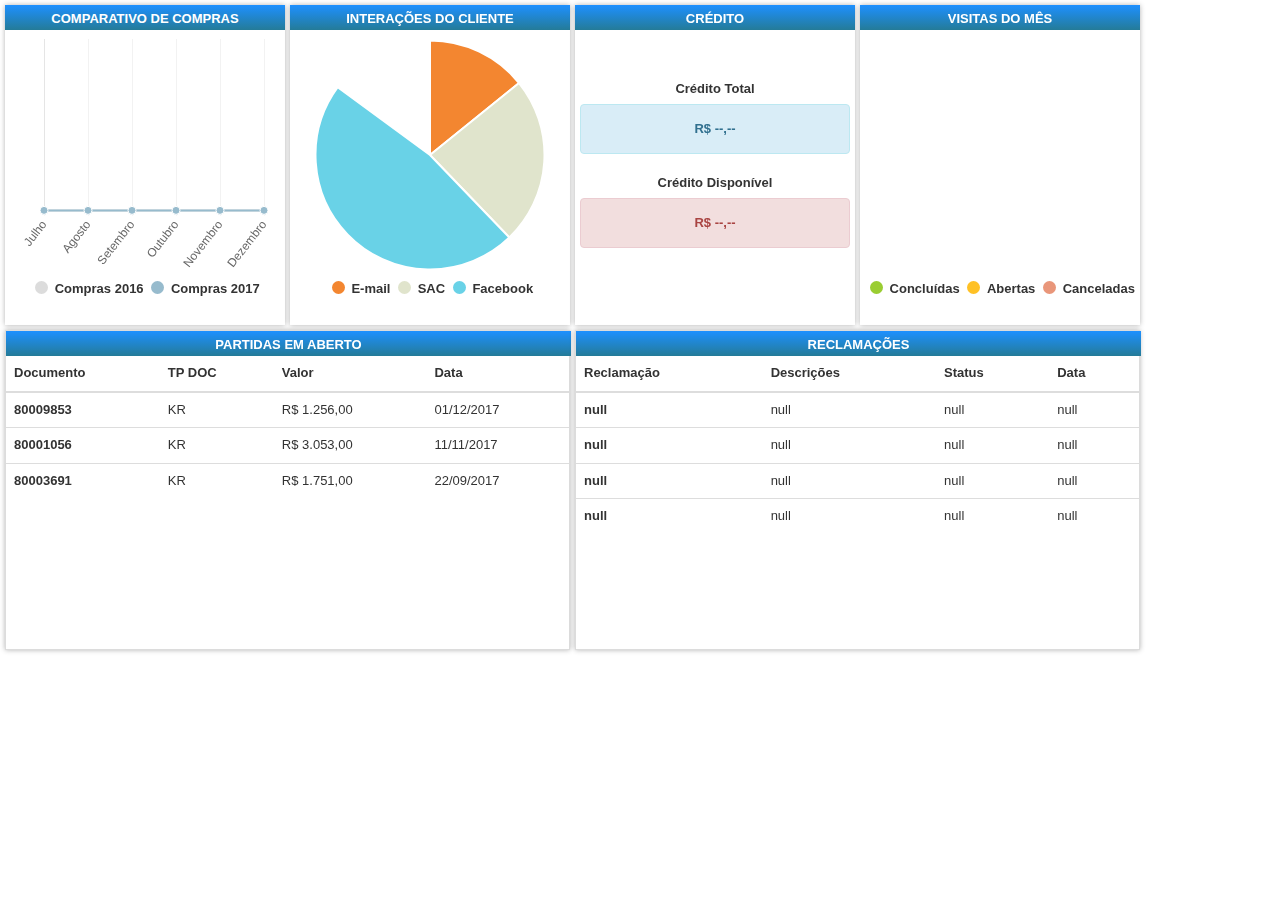
<file: index.html>
<html>
<head>
<title>Vis�o 360</title>
<meta charset="utf-8">
    <link rel="stylesheet" href="bootstrap/css/bootstrap.min.css">
    <link rel="stylesheet" href="css/controle.css">
    <link href="css/demo.css" rel="stylesheet" type="text/css">
    <script src="vendor/Chart.js"></script>
    <script src="src/legend.js"></script>
    <script src="src/demo.js"></script>

</head>
<body>

	<script type="text/javascript">
	//recupera URL	
	var url_atual = window.location.href;
	var url_string = url_atual; //window.location.href
	var url = new URL(url_string);

    //recupera cliente
    var CLI = url.searchParams.get("CLI");
    var CRET = " - - - -";
    var CRED = " - - - -";

var escreveC ="";
var escreveCT ="";
            //V�lida cliente e altera dados cr�dito e partidas em aberto
            if (CLI =="1002826") {
            CRED = "R$ 5.360,00";
            CREDT = "R$ 10.000,00";
             escreveCT = "<div class='alert alert-info' role='alert'><center> "+ CREDT +"</center></div>" ;
            escreveC = "<div class='alert alert-info' role='alert'><center> "+ CRED +"</center></div>" ;
            } else if (CLI =="10192") {
            CRED = "R$ 1.340,00";
            CREDT = "R$ 3.000,00";
            escreveCT = "<div class='alert alert-info' role='alert'><center> "+ CREDT +"</center></div>" ;
            escreveC = "<div class='alert alert-info' role='alert'><center> "+ CRED +"</center></div>" ;

            } else if (CLI =="1002790") {
            CRED = "R$ 53.320,00";
            CREDT = "R$ 323.000,00";
            escreveCT = "<div class='alert alert-info' role='alert'><center> "+ CREDT +"</center></div>" ;
            escreveC = "<div class='alert alert-info' role='alert'><center> "+ CRED +"</center></div>" ;
            } else if (CLI =="1002612") {
            CRED = "R$ 13.861,00";
            CREDT = "R$ 22.000,00";
            escreveCT = "<div class='alert alert-info' role='alert'><center> "+ CREDT +"</center></div>" ;
            escreveC = "<div class='alert alert-info' role='alert'><center> "+ CRED +"</center></div>" ;
            } else {
            CRED = "R$ --,-- ";
            CREDT = "R$ --,--";
            escreveCT = "<div class='alert alert-info' role='alert'><center> "+ CREDT +"</center></div>" ;
            escreveC = "<div class='alert alert-info' role='alert'><center> "+ CRED +"</center></div>" ;
            }





	//recupera valores ano anterior
	var Parameter_6_AnoAnterior = parseInt(url.searchParams.get("Parameter_6_AnoAnterior"));
	var Parameter_5_AnoAnterior = parseInt(url.searchParams.get("Parameter_5_AnoAnterior"));
	var Parameter_4_AnoAnterior = parseInt(url.searchParams.get("Parameter_4_AnoAnterior"));
	var Parameter_3_AnoAnterior = parseInt(url.searchParams.get("Parameter_3_AnoAnterior"));
	var Parameter_2_AnoAnterior = parseInt(url.searchParams.get("Parameter_2_AnoAnterior"));
	var Parameter_1_AnoAnterior = parseInt(url.searchParams.get("Parameter_1_AnoAnterior"));

	//recupera valores ano atual
	var Parameter_6_AnoAtual = parseInt(url.searchParams.get("Parameter_6_AnoAtual"));
	var Parameter_5_AnoAtual = parseInt(url.searchParams.get("Parameter_5_AnoAtual"));
	var Parameter_4_AnoAtual = parseInt(url.searchParams.get("Parameter_4_AnoAtual"));
	var Parameter_3_AnoAtual = parseInt(url.searchParams.get("Parameter_3_AnoAtual"));
	var Parameter_2_AnoAtual = parseInt(url.searchParams.get("Parameter_2_AnoAtual"));
	var Parameter_1_AnoAtual = parseInt(url.searchParams.get("Parameter_1_AnoAtual"));


    //recupera valores visitas
    var VCA = parseInt(url.searchParams.get("VCA"));
    var VAB = parseInt(url.searchParams.get("VAB"));
    var VCO = parseInt(url.searchParams.get("VCO"));

    if (VCA ==0 && VAB==0 && VCO==0){
        var controleV = 1;
        //alert("Oi");
    }

    //console.log(VCA);

    //recupera ticket 1
    var t1id = url.searchParams.get("t1id");
    var t1i  = url.searchParams.get("t1i");
    var t1s  = url.searchParams.get("t1s");
    var t1d  = url.searchParams.get("t1d");

    //recupera ticket 2
    var t2id = url.searchParams.get("t2id");
    var t2i  = url.searchParams.get("t2i");
    var t2s  = url.searchParams.get("t2s");
    var t2d  = url.searchParams.get("t2d");

        //recupera ticket 3
    var t3id = url.searchParams.get("t3id");
    var t3i  = url.searchParams.get("t3i");
    var t3s  = url.searchParams.get("t3s");
    var t3d  = url.searchParams.get("t3d");


        //recupera ticket 4
    var t4id = url.searchParams.get("t4id");
    var t4i  = url.searchParams.get("t4i");
    var t4s  = url.searchParams.get("t4s");
    var t4d  = url.searchParams.get("t4d");

	//console.log(Parameter_6_AnoAnterior);	
	//console.log(Parameter_5_AnoAnterior);
	//valore Gráfico de Compras

	//var anterior = "[" + Parameter_6_AnoAnterior + ","+ Parameter_5_AnoAnterior + ","+ Parameter_4_AnoAnterior+ ","+ Parameter_3_AnoAnterior+ ","+ Parameter_2_AnoAnterior+ ","+ Parameter_1_AnoAnterior + "]";
	//
	var anterior = [Parameter_6_AnoAnterior];
	anterior.push(Parameter_5_AnoAnterior, Parameter_4_AnoAnterior, Parameter_3_AnoAnterior, Parameter_2_AnoAnterior, Parameter_1_AnoAnterior);
	console.log(anterior);


	var atual = [Parameter_6_AnoAtual];
	atual.push(Parameter_5_AnoAtual,Parameter_4_AnoAtual,Parameter_3_AnoAtual,Parameter_2_AnoAtual,Parameter_1_AnoAtual);
	console.log(atual);
	var CComprasAP = anterior; //[59,10,81,56,55,100]
	var CComprasA = atual; //

	//console.log(CComprasAP);
	</script>
	<div id="tudo" >
		<div id="dentro"> 
			<div id="tudo1"><div id="titulo"> COMPARATIVO DE COMPRAS</div>
				    <canvas id="lineChart" width="250" height="250"></canvas>
		    <center><div id="lineLegend"></div></center>
			</div>
		</div>
	<div id="dentro">
			<div id="tudo1">
				<div><div id="titulo1"> INTERA&Ccedil;&Otilde;ES DO CLIENTE </div>
				    <canvas id="pieChart" width="230" height="250"></canvas>
				    <center><div id="pieLegend"></div></center>
			</div>
	</div>
	</div>

        <div id="dentro">
            <div id="tudo1" >
                <div><div id="titulo1"> CR&Eacute;DITO</div>
                    <div id="credito">
                        <form>
                          <div class="form-group">
                            <label class="col-form-label" for="formGroupExampleInput">Cr&eacute;dito Total</label>
                            <script> document.write(escreveCT)</script>
                          </div>
                          <div class="form-group">
                            <label class="col-form-label" for="formGroupExampleInput2">Cr&eacute;dito Dispon&iacute;vel</label>
                            <div class="alert alert-danger" role="alert"><center> <script>document.write(CRED)</script></center></div>
                          </div>
                        </form>

                    </div>
                </div>
            </div>
        </div>
        <div id="dentro">
            <div id="tudo1" >
                <div><div id="titulo1"> VISITAS DO M&Ecirc;S</div>
            <canvas id='doughnutChart' width='230' height='250'></canvas> <div id='doughnutLegend'></div>

                </div>
            </div>
        </div>





        <div id="dentro1">
            <div id="tudo2" >
                <div><div id="titulo2"> PARTIDAS EM ABERTO</div>
                <table class="table table-hover">
                  <thead class="thead-dark">
                    <tr>
                      <th scope="col">Documento</th>
                      <th scope="col">TP DOC</th>
                      <th scope="col">Valor</th>
                      <th scope="col">Data</th>
                    </tr>
                  </thead>
                  <tbody>
                    <tr>
                      <th scope="row">80009853</th>
                      <td>KR</td>
                      <td>R$ 1.256,00</td>
                      <td>01/12/2017</td>
                    </tr>
                    <tr>
                      <th scope="row">80001056</th>
                      <td>KR</td>
                      <td>R$ 3.053,00</td>
                      <td>11/11/2017</td>
                    </tr>
                    <tr>
                        <th scope="row">80003691</th>
                      <td>KR</td>
                      <td>R$ 1.751,00</td>
                      <td>22/09/2017</td>
                    </tr>
                  </tbody>
                </table>
                </div>
            </div>
        </div>

                <div id="dentro1">
            <div id="tudo2" >
                <div><div id="titulo2"> RECLAMA&Ccedil;&Otilde;ES</div>
                <table class="table table-hover">
                  <thead class="thead-dark">
                    <tr>
                      <th scope="col">Reclama&ccedil;&atilde;o</th>
                      <th scope="col">Descri&ccedil;&otilde;es</th>
                      <th scope="col">Status</th>
                      <th scope="col">Data</th>
                    </tr>
                  </thead>
                  <tbody>
                    <tr>
                      <th scope="row">  <script>document.write(t1id)</script></th>
                      <td><script>document.write(t1i)</script></td>
                      <td><script>document.write(t1s)</script></td>
                      <td><script>document.write(t1d)</script></td>
                    </tr>
                    <tr>
                      <th scope="row">  <script>document.write(t2id)</script></th>
                      <td><script>document.write(t2i)</script></td>
                      <td><script>document.write(t2s)</script></td>
                      <td><script>document.write(t2d)</script></td>
                    </tr>
                    <tr>
                      <th scope="row">  <script>document.write(t3id)</script></th>
                      <td><script>document.write(t3i)</script></td>
                      <td><script>document.write(t3s)</script></td>
                      <td><script>document.write(t3d)</script></td>
                    </tr>
                    <tr>
                      <th scope="row">  <script>document.write(t4id)</script></th>
                      <td><script>document.write(t4i)</script></td>
                      <td><script>document.write(t4s)</script></td>
                      <td><script>document.write(t4d)</script></td>
                    </tr>
                  </tbody>
                </table>
                </div>
            </div>
        </div>
    </div>

    </div>



	<div id="tudo1" hidden="false">

		<div><center>Fluxo de Vendas</center> 
		    <canvas id="barsChart" width="300" height="300"></canvas>
		    <div id="barsLegend"></div>
		</div>


	</div>
</div>
<script type="text/javascript">

</script>
</body>
</html>
</file>
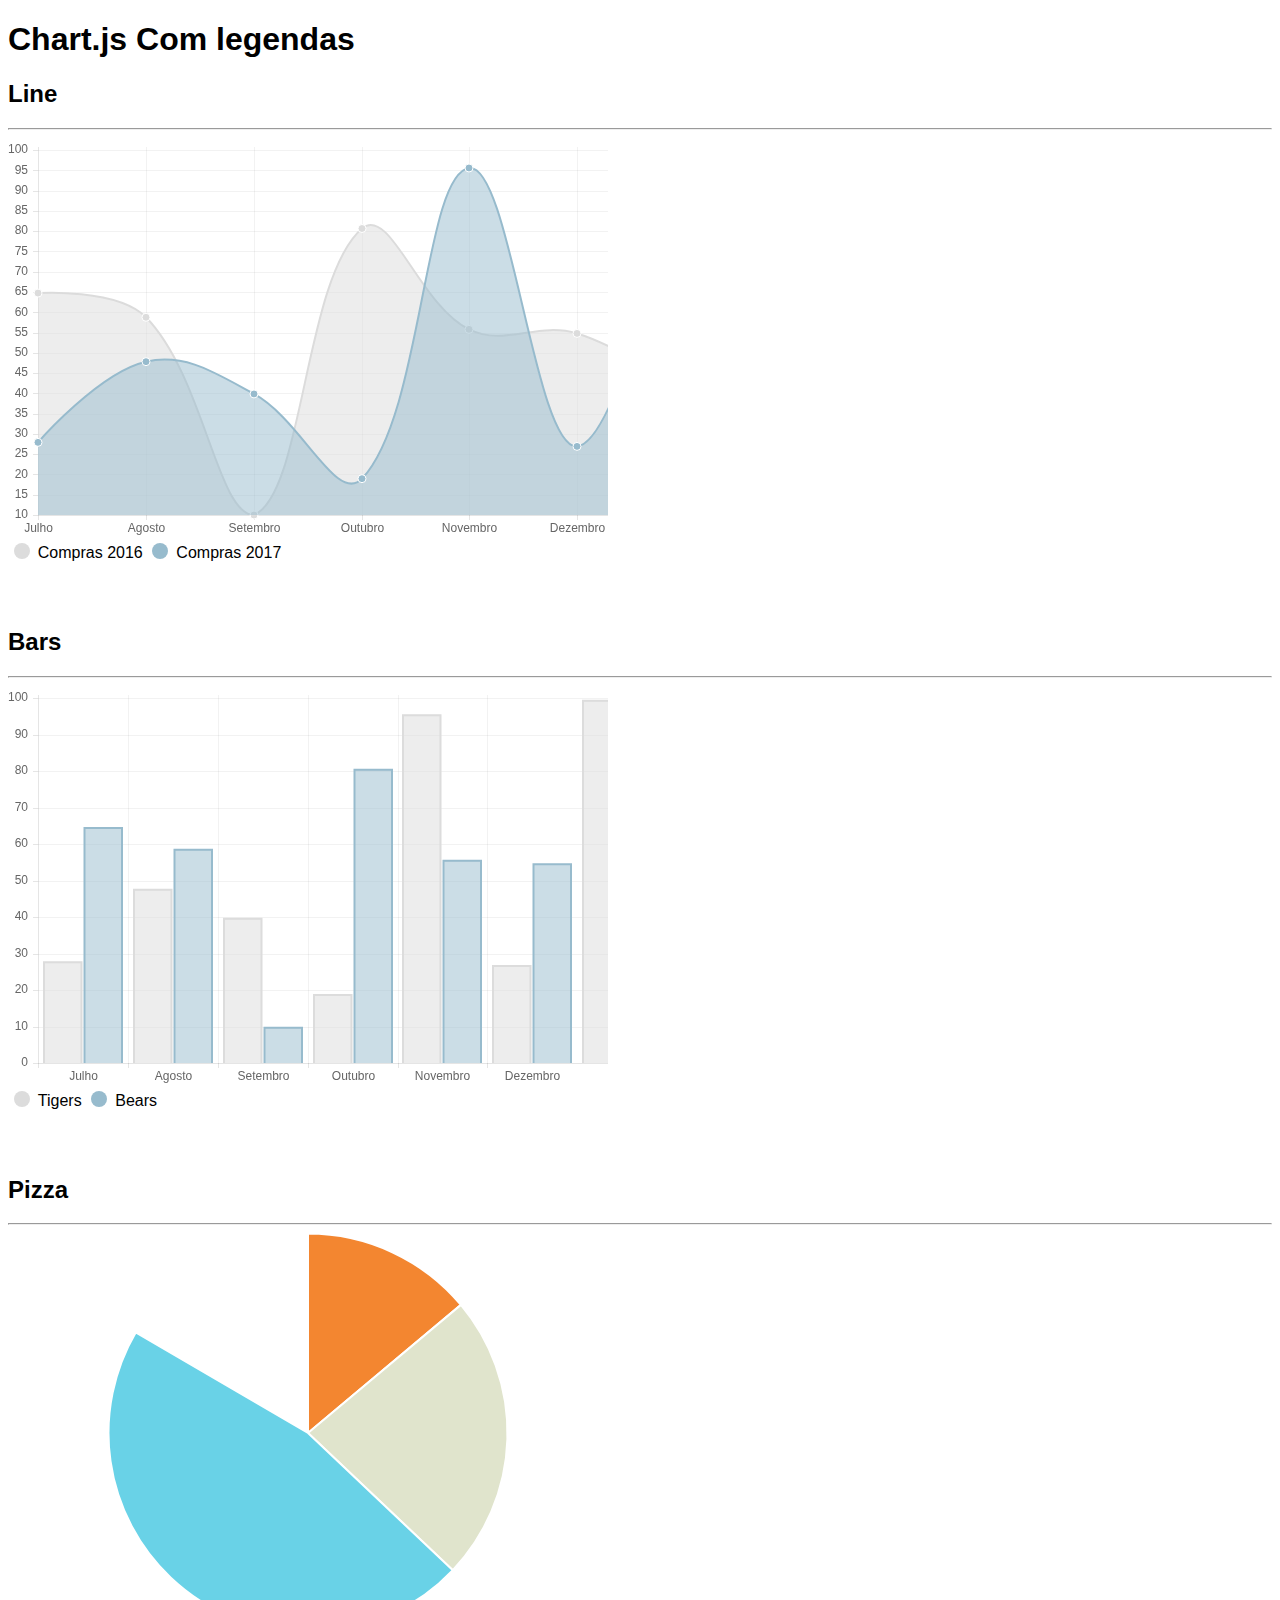
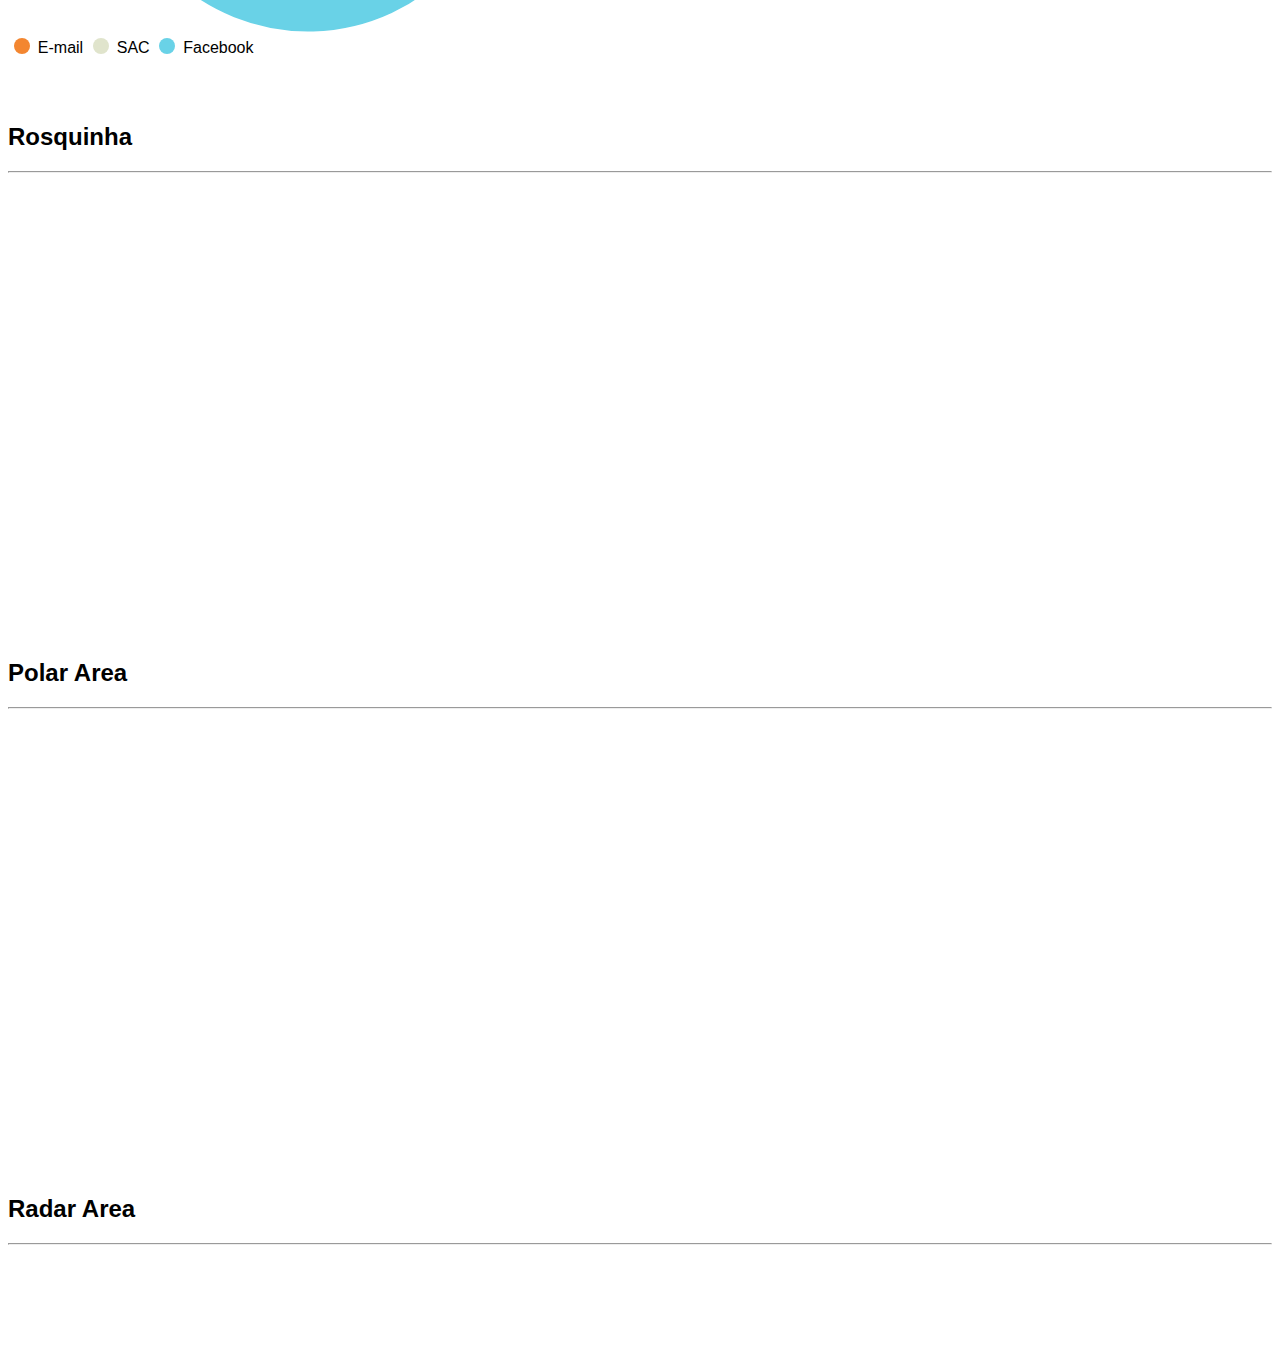
<file: index1.html>
<!DOCTYPE html>
<html>
<head>
<meta charset=utf-8 />
<meta name="viewport" content="width=device-width, user-scalable=no" />
<title>Chart JS - Gr�ficos em JavaScript com legendas</title>
<link href="css/demo.css" rel="stylesheet" type="text/css">
<script src="vendor/Chart.js"></script>
<script src="src/legend.js"></script>
<script src="src/demo.js"></script>
</head>
<body>
    <script type="text/javascript">
        var CComprasAP = [65,59,10,81,56,55,40];
        var CComprasA = [28,48,40,19,96,27,100];
    </script>
<h1>Chart.js Com legendas</h1>
<h2>Line</h2>
<hr>
<div>
    <canvas id="lineChart" width="600" height="400"></canvas>
    <div id="lineLegend"></div>
</div>
<br><br><br>
<h2>Bars</h2>
<hr>
<div>
    <canvas id="barsChart" width="600" height="400"></canvas>
    <div id="barsLegend"></div>
</div>
<br><br><br>
<h2>Pizza</h2>
<hr>
<div>
    <canvas id="pieChart" width="600" height="400"></canvas>
    <div id="pieLegend"></div>
</div>
<br><br><br>
<h2>Rosquinha</h2>
<hr>
<div>
    <canvas id="doughnutChart" width="600" height="400"></canvas>
    <div id="doughnutLegend"></div>
</div>
<br><br><br>
<h2>Polar Area</h2>
<hr>
<div>
    <canvas id="polarChart" width="600" height="400"></canvas>
    <div id="polarLegend"></div>
</div>
<br><br><br>
<h2>Radar Area</h2>
<hr>
<div>
    <canvas id="radarChart" width="200" height="100"></canvas>
    <div id="radarLegend"></div>
</div>
</body>
</html>
</file>
<file: css/controle.css>
table {
	font-size: 13px;
}

#credito {
padding-top: 50px;
padding-right: 5px;
padding-left: 5px;

}

#titulo {
	width: 280px;
	height: 25px;	
/*    border-top-left-radius: 10px;
    border-top-right-radius: 10px;*/
    padding-top: 5px;
	background-image: linear-gradient(to bottom,#1E90FF,#247b98);
	color: #FFFFFF;

}
#titulo1 {
	width: 280px;
	height: 25px;	
/*    border-top-left-radius: 10px;
    border-top-right-radius: 10px;*/
    padding-bottom: 10px;
    padding-top: 5px;
    background-image: linear-gradient(to bottom,#1E90FF,#247b98);
    color: #FFFFFF;
}
#titulo2 {
	width: 565px;
	height: 20px;	
/*    border-top-left-radius: 10px;
    border-top-right-radius: 10px;*/
    padding-bottom: 20px;
    padding-top: 5px;
    background-image: linear-gradient(to bottom,#1E90FF,#247b98);
    color: #FFFFFF;
}

#titulo3 {
	width: 855px;
	height: 20px;	
/*    border-top-left-radius: 10px;
    border-top-right-radius: 10px;*/
    padding-bottom: 10px;
    padding-top: 5px;
    background-image: linear-gradient(to bottom,#1E90FF,#247b98);
}

#dentro {
	width: 285px;
	height: 325;
	float: left;
}

#dentro2 {
	width: 845px;
	height: 325;
	float: left;
}


#dentro1 {
	width: 570px;
	height: 325px;
	float: left;
}

#tudo {
	width: 100%;
	height: 100%;
	padding: 5px;
	font-weight: bold;

}
#tudo1 {
	width: 280px;
	height: 320px;
	float: left;
	text-align: center;
/*	border-radius: 10px;*/
	box-shadow: 0 0px 5px rgba(0, 0, 0, .3);
	background: #FFFFFF;
}
#tudo2 {
	width: 565px;
	height: 320px;
	float: left;
	border: 0.1px solid rgb(220,220,220);
    text-align: center;

/*	border-radius: 10px;*/
	background: #FFFFFF;
	box-shadow: 0 0px 5px rgba(0, 0, 0, .3);
}
#tudo3 {
	width: 850px;
	height: 320px;
	float: left;
	border: 0.1px solid rgb(220,220,220);
    text-align: center;

/*	border-radius: 10px;*/
	background: #FFFFFF;
	box-shadow: 0 0px 5px rgba(0, 0, 0, .3);
}
}
#tudo4 {
	position: relative;
	left: 350px;
	width: 350px;
	height: 350px;
	float: left;
	text-align: center;
	border: 0.1px solid rgb(220,220,220);
	border-radius: 10px;
	background: #f5f5f5;
}
}
</file>
<file: css/demo.css>
body {
    font-family: Sans-Serif;
    font-size: 13;
    background-color: #FFFFFF;
}

#fork {
    position: absolute;
    top: 0;
    right: 0;
    border: 0;
}

.legend {
    width: 285px;
	height: 10px;
	padding: 1px;

}

.legend .title {
    display: inline-flex;
    margin-bottom: 0.5em;
    line-height: 1.2em;
    padding: 0 0.3em;
}

.legend .color-sample {
    display: block;
    float: left;
    width: 1em;
    height: 1em;
    border-radius: 0.5em; 
    margin-right: 0.5em;
}
</file>
